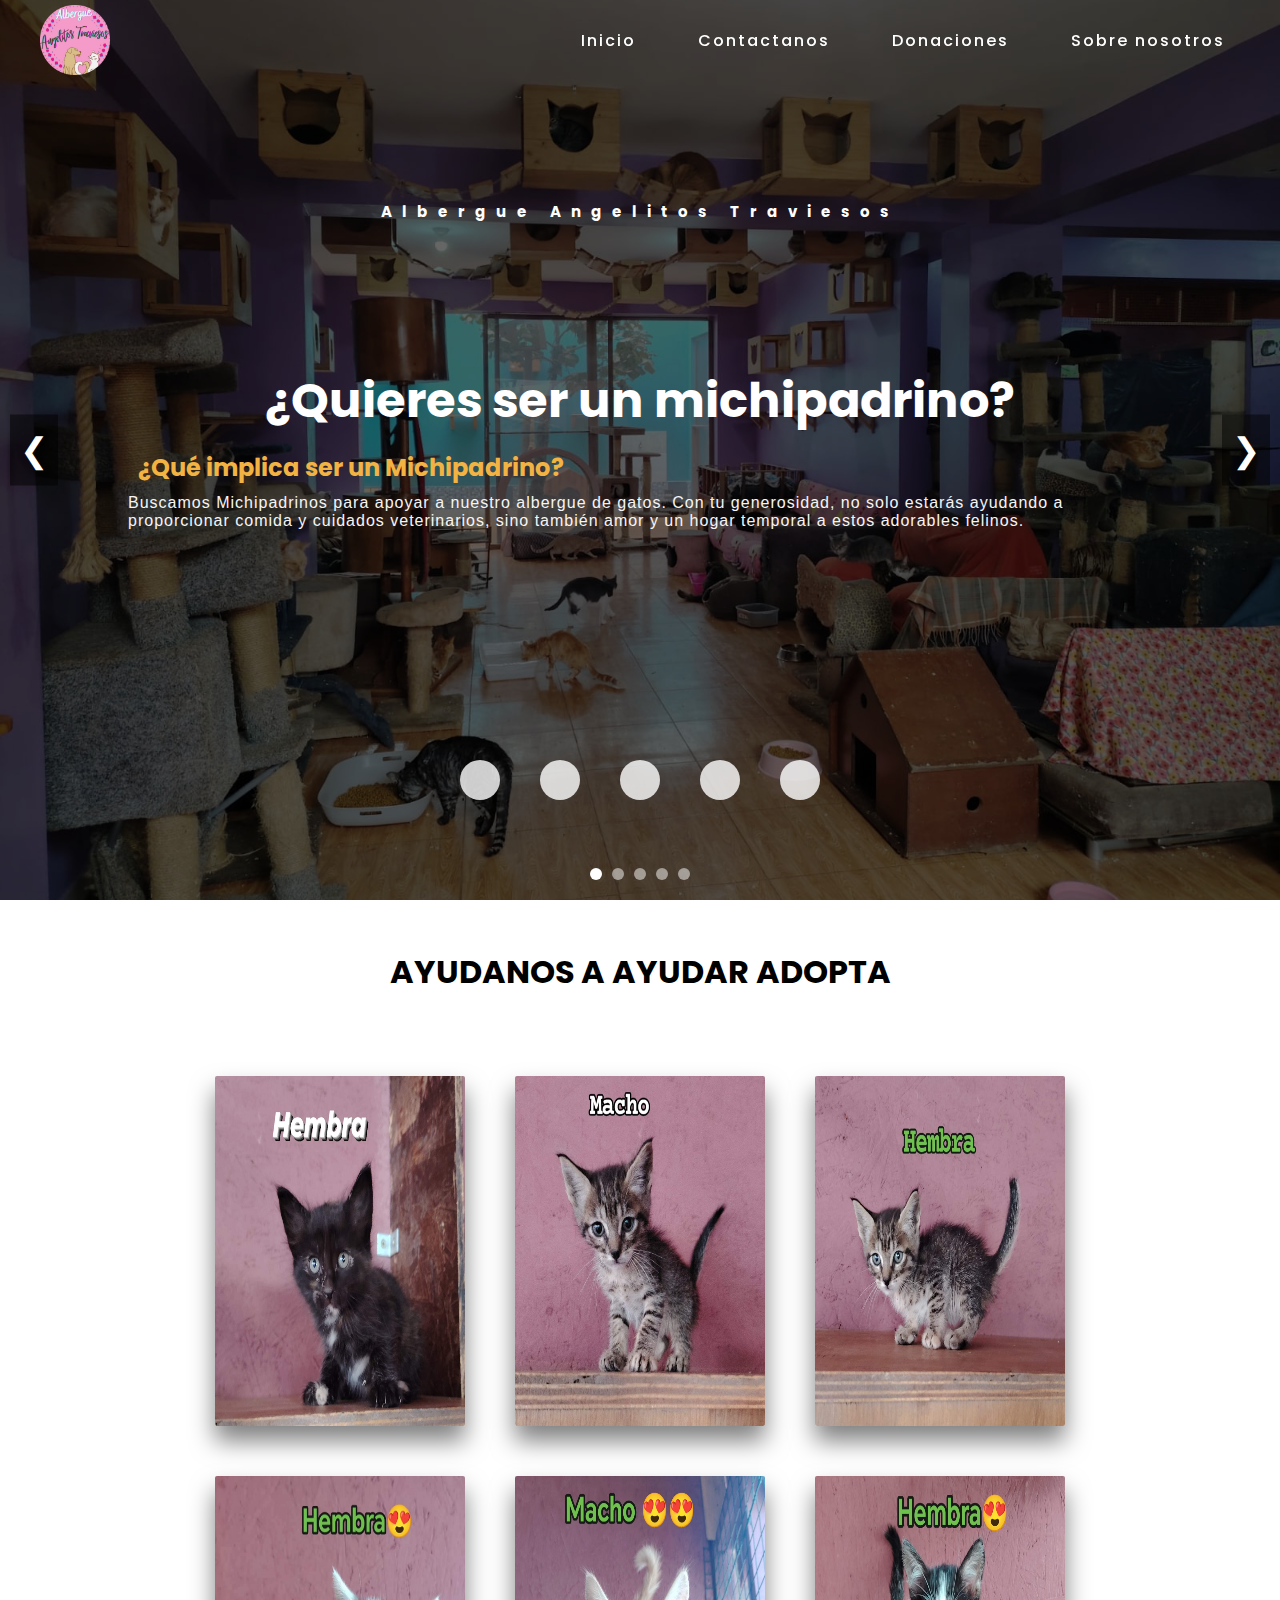
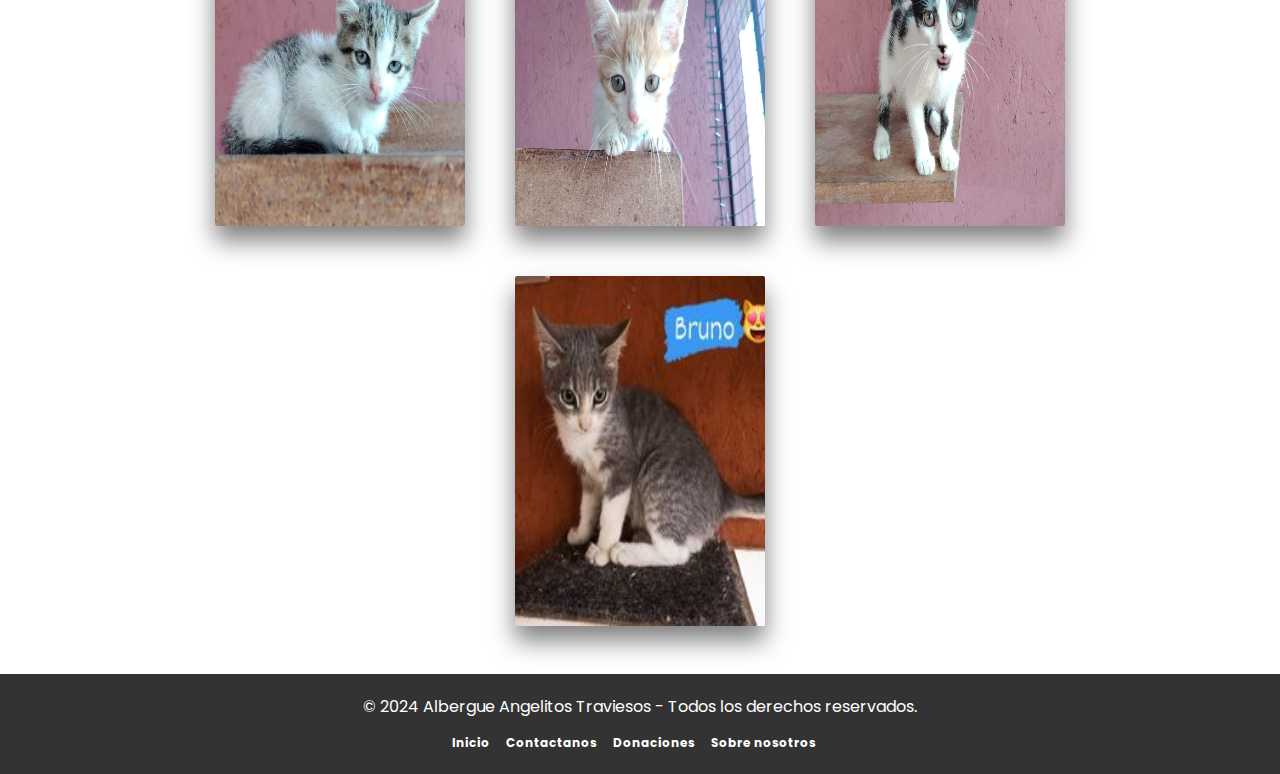
<file: index.html>
<!DOCTYPE html>
<html lang="es">
  <head>
    <meta charset="UTF-8" />
    <meta name="viewport" content="width=device-width, initial-scale=1.0" />
    <title>Albergue Angelitos Traviesos - Perù</title>

    <meta name="description" content="Descripción breve de la página." />
    <meta name="robots" content="index, follow" />
    <link
      rel="canonical"
      href="https://augusto-bm.github.io/Albergue-Angelitos-Traviesos/"
    />
    <meta
      name="keywords"
      content="Albergue, Perù, animales, donacion, gatos, perros, rescata, adopta, estereliza, no compres, apoya"
    />

    <!-- Open Graph / Facebook -->
    <meta property="og:type" content="website" />
    <meta
      property="og:url"
      content="https://www.facebook.com/share/PadHjuRUHGkmEMC6/?mibextid=qi2Omg"
    />
    <meta property="og:title" content="Albergue Angelitos Traviesos" />
    <meta
      property="og:description"
      content="Tenemos 150 angelitos en el albergue. Ayúdanos a seguir cambiando sus vidas."
    />
    <meta
      property="og:image"
      content="https://www.facebook.com/photo/?fbid=475190617985775&set=a.475190614652442"
    />

    <!-- Twitter -->
    <meta property="twitter:card" content="summary_large_image" />
    <meta
      property="twitter:url"
      content="https://x.com/CamarenaTatiana?t=pKx-ijQl4PXIJkx5D6UOew&s=09"
    />
    <meta property="twitter:title" content="Albergue Angelitos Traviesos" />
    <meta
      property="twitter:description"
      content="Apoyanos a seguir ayudando a mas angelitos de las frias calles, tenemos a cargo mas de 150 angelitos"
    />
    <meta
      property="twitter:image"
      content="https://x.com/CamarenaTatiana/photo"
    />
    <!-- Favicon -->

    <link rel="icon" type="image/png" href="./vista/imagenes/logo/logo.ico" />
    <link
      rel="stylesheet"
      href="https://cdnjs.cloudflare.com/ajax/libs/font-awesome/6.5.2/css/all.min.css"
      integrity="sha512-SnH5WK+bZxgPHs44uWIX+LLJAJ9/2PkPKZ5QiAj6Ta86w+fsb2TkcmfRyVX3pBnMFcV7oQPJkl9QevSCWr3W6A=="
      crossorigin="anonymous"
      referrerpolicy="no-referrer"
    />
    <!-- CSS -->
    <link rel="stylesheet" href="vista/css/header.css" />
    <link rel="stylesheet" href="vista/css/slider.css" />
    <link rel="stylesheet" href="vista/css/card.css" />
    <link rel="stylesheet" href="vista/css/footer.css" />
  </head>

  <body>
    <header>
      <nav class="navbar">
        <div class="logo logo-container">
          <a href="https://augusto-bm.github.io/Albergue-Angelitos-Traviesos/" class="logo">
            <img
              src="./vista/imagenes/logo/logo.png"
              alt="Logo albergue Angelitos Traviesos"
              width="70px"
              height="70px"
            />
          </a>
        </div>
        <ul class="links">
          <li><a href="https://augusto-bm.github.io/Albergue-Angelitos-Traviesos/">Inicio</a></li>
          <li><a href="https://augusto-bm.github.io/Albergue-Angelitos-Traviesos/vista/paginas/contactanos.html">Contactanos</a></li>
          <li><a href="https://augusto-bm.github.io/Albergue-Angelitos-Traviesos/vista/paginas/donaciones.html">Donaciones</a></li>
          <li><a href="https://augusto-bm.github.io/Albergue-Angelitos-Traviesos/vista/paginas/nosotros.html">Sobre nosotros</a></li>
        </ul>

        <div class="toogle_btn">
          <i class="fa-solid fa-bars"></i>
        </div>
      </nav>
      <div class="dropdown_menu">
        <li><a href="https://augusto-bm.github.io/Albergue-Angelitos-Traviesos/">Inicio</a></li>
        <li><a href="https://augusto-bm.github.io/Albergue-Angelitos-Traviesos/vista/paginas/contactanos.html">Contactanos</a></li>
        <li><a href="https://augusto-bm.github.io/Albergue-Angelitos-Traviesos/vista/paginas/donaciones.html">Donaciones</a></li>
        <li><a href="https://augusto-bm.github.io/Albergue-Angelitos-Traviesos/vista/paginas/nosotros.html">Sobre nosotros</a></li>
      </div>
    </header>
    <main>
      <section class="container-carousel">
        <h1 class="nombre-albergue">Albergue Angelitos Traviesos</h1>

        <div class="carruseles">
          <!-- Slide 1 -->
          <div class="carousel">
            <img
              src="./vista/imagenes/carroucel/carroucel1.jpeg"
              alt="Imagen del carrusel 1"
              class="carousel-background"
            />
            <div class="overlay"></div>
            <div class="carousel-texto">
              <h2>¿Quieres ser un michipadrino?</h2>
              <div class="additional-messages">
                <h3>¿Qué implica ser un Michipadrino?</h3>
                <p>
                  Buscamos Michipadrinos para apoyar a nuestro albergue de
                  gatos. Con tu generosidad, no solo estarás ayudando a
                  proporcionar comida y cuidados veterinarios, sino también amor
                  y un hogar temporal a estos adorables felinos.
                </p>
              </div>
            </div>
          </div>

          <!-- Slide 2 -->
          <div class="carousel">
            <img
              src="./vista/imagenes/carroucel/carroucel2.jpg"
              alt="Imagen del carrusel 2"
              class="carousel-background"
            />
            <div class="overlay"></div>
            <div class="carousel-texto">
              <h2>¡Ayúdanos a cambiar esta tendencia!</h2>
              <div class="additional-messages">
                <h3>El aumento de animales abandonados</h3>
                <p>
                  Cada año, miles de animales son abandonados y terminan en
                  albergues como el nuestro. Esta triste realidad está
                  aumentando, y necesitamos tu ayuda para cambiarla. Adoptando a
                  uno de nuestros animales, no solo les das un hogar y una
                  familia, sino que también apoyas nuestra misión de educar y
                  concienciar sobre la responsabilidad de tener mascotas.
                </p>
              </div>
            </div>
          </div>

          <!-- Slide 3 -->
          <div class="carousel">
            <img
              src="./vista/imagenes/carroucel/carroucel3.jpg"
              alt="Imagen del carrusel 3"
              class="carousel-background"
            />
            <div class="overlay"></div>
            <div class="carousel-texto">
              <h2>¡Adopta a un compañero fiel!</h2>
              <div class="additional-messages">
                <h3>Encuentra tu amigo peludo</h3>
                <p>
                  En nuestro albergue, tenemos una variedad de perros y gatos
                  esperando un hogar amoroso. Adoptar no solo cambia la vida de
                  una mascota, sino también la tuya. Descubre cómo puedes darle
                  una segunda oportunidad a estos fieles amigos.
                </p>
              </div>
            </div>
          </div>
          <!-- Slide 4 -->
          <div class="carousel">
            <img
              src="./vista/imagenes/carroucel/carroucel4.jpg"
              alt="Imagen del carrusel 4"
              class="carousel-background"
            />
            <div class="overlay"></div>
            <div class="carousel-texto">
              <h2>¡Adopta, no compres!</h2>
              <div class="additional-messages">
                <h3>Haz una elección responsable</h3>
                <p>
                  Adoptar un animal de nuestro albergue no solo salva una vida,
                  sino que también le brinda una segunda oportunidad a un
                  compañero leal y amoroso. Cada mascota adoptada libera espacio
                  en nuestro albergue para que podamos rescatar a otro
                  necesitado. Juntos, podemos reducir la población de animales
                  abandonados y promover el bienestar animal.
                </p>
              </div>
            </div>
          </div>
          <!-- Slide 5 -->
          <div class="carousel">
            <img
              src="./vista/imagenes/carroucel/carroucel5.jpg"
              alt="Imagen del carrusel 5"
              class="carousel-background"
            />
            <div class="overlay"></div>
            <div class="carousel-texto">
              <h2>¡Apoya a quienes cuidan de ellos!</h2>
              <div class="additional-messages">
                <h3>La importancia de tu colaboración</h3>
                <p>
                  Los albergues de animales dependen en gran medida de la generosidad de la comunidad para sobrevivir. Al apoyar a estos refugios, no solo contribuyes a la seguridad y bienestar de los animales, sino que también aseguras que puedan continuar su labor de rescate y rehabilitación. Tu apoyo financiero, donaciones de suministros y voluntariado son vitales para mantener en marcha esta noble causa.
                </p>
              </div>
            </div>
          </div>
        </div>

        <!-- Controles de navegación -->
        <button class="carousel-control prev">&#10094;</button>
        <button class="carousel-control next">&#10095;</button>
        <div class="buttons">
          <a
            href="https://www.facebook.com/share/PadHjuRUHGkmEMC6/?mibextid=qi2Omg"
            target="_blank"
            ><i title="Facebook" class="fa-brands fa-facebook"></i
          ></a>
          <a
            href="https://www.instagram.com/albergue_angelitostraviesos/"
            target="_blank"
            ><i title="Instagram" class="fa-brands fa-instagram"></i
          ></a>
          <a
          href="https://api.whatsapp.com/send?phone=%2B51993426520&context=ARDYItDchIbBD4DC5vcp1XarGfqUeyTAtqpD9eoVIYT9yEq41VgQi5eHX_M4AN4uZTeKYhi3RW4vrkLd8Xybk5BfzBf7gDKLj7xUt3_YxRr3A62wuxbKfwO4_1DglHs-SwPDtS5D227QG5O5s6ITSBl7cw&source=FB_Page&app=facebook&entry_point=page_cta&fbclid=IwY2xjawEX2OJleHRuA2FlbQIxMAABHQPDSW0_BMqvgPq83xP0XG5S0XMl6TsN2qFoddUsDHAYStTYXEzTnxBR8g_aem_1ugXyN_ehJetmdvGkuwQpw"
          target="_blank"
          ><i title="whatsapp" class="fa-brands fa-whatsapp"></i
        ></a>
          <a href="https://www.tiktok.com/@albergueangelitos" target="_blank"
            ><i title="TikTok" class="fa-brands fa-tiktok"></i
          ></a>
          <a href="https://x.com/CamarenaTatiana?t=pKx-ijQl4PXIJkx5D6UOew&s=09"
            ><i title="Twitter" class="fa-brands fa-x-twitter"></i
          ></a>

        </div>
        <!-- Indicadores -->
        <div class="carousel-indicators"></div>
      </section>

      <section id="animales">
        <h1>AYUDANOS A AYUDAR ADOPTA</h1>
        <article class="contenedor-card" id="card-list"></article>
      </section>
    </main>
    <footer>
      <p>
        &copy; 2024 Albergue Angelitos Traviesos - Todos los derechos
        reservados.
      </p>
      <nav>
        <ul>
          <li><a href="index.html">Inicio</a></li>
          <li><a href="./vista/paginas/contactanos.html">Contactanos</a></li>
          <li><a href="./vista/paginas/donaciones.html">Donaciones</a></li>
          <li><a href="./vista/paginas/nosotros.html">Sobre nosotros</a></li>
        </ul>
      </nav>
    </footer>

    <!-- JavaScript -->
    <script src="./vista/js/header/header.js" type="text/javascript"></script>

    <script src="./vista/js/carousel/transicion.js"></script>
    <script src="./vista/js/card/crearElementos.js"></script>
  </body>
</html>
</file>
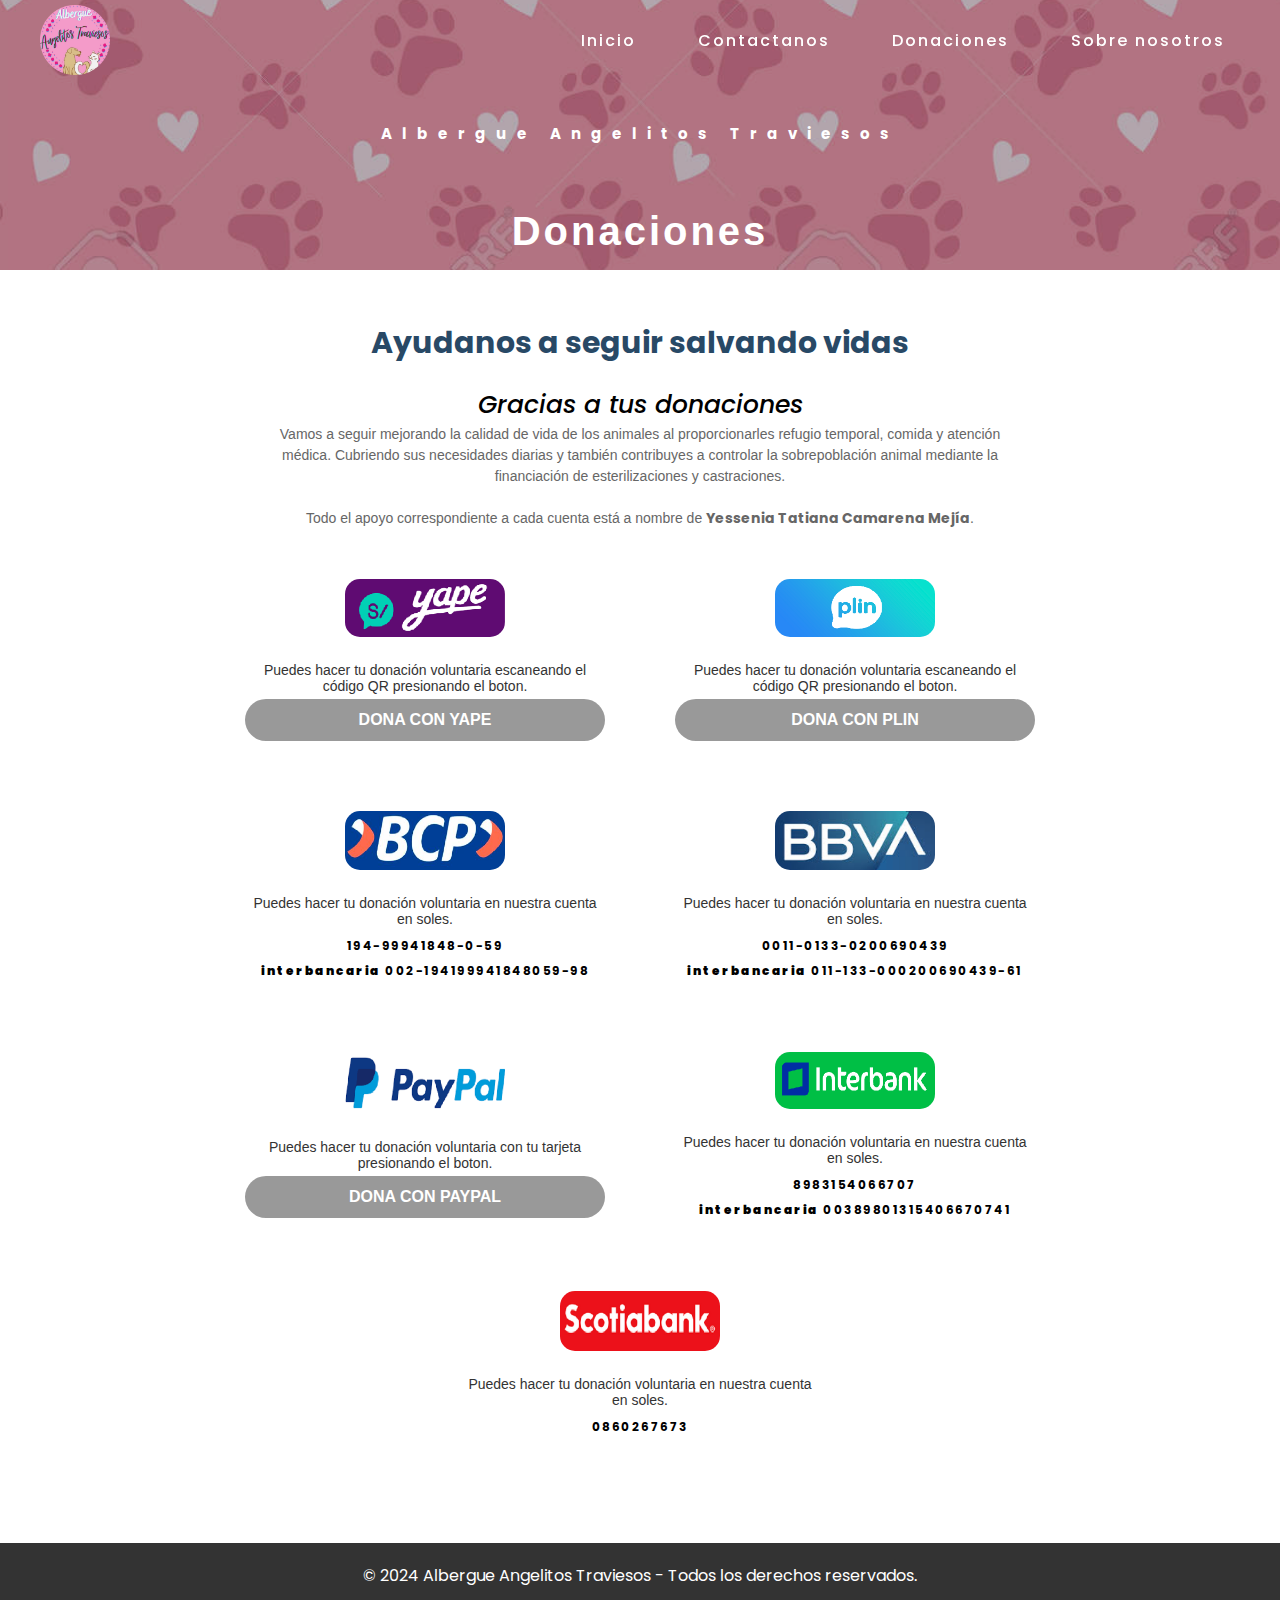
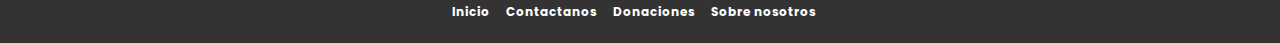
<file: vista/paginas/donaciones.html>
<!DOCTYPE html>
<html lang="es">
  <head>
    <meta charset="UTF-8" />
    <meta name="viewport" content="width=device-width, initial-scale=1.0" />
    <title>Donaciones</title>

    <meta name="description" content="Descripción breve de la página." />
    <meta name="robots" content="index, follow" />
    <link
      rel="canonical"
      href="https://augusto-bm.github.io/Albergue-Angelitos-Traviesos/"
    />
    <meta
      name="keywords"
      content="Albergue, Perù, animales, donacion, gatos, perros, rescata, adopta, estereliza, no compres, apoya"
    />

    <!-- Open Graph / Facebook -->
    <meta property="og:type" content="website" />
    <meta
      property="og:url"
      content="https://www.facebook.com/share/PadHjuRUHGkmEMC6/?mibextid=qi2Omg"
    />
    <meta property="og:title" content="Albergue Angelitos Traviesos" />
    <meta
      property="og:description"
      content="Tenemos 150 angelitos en el albergue. Ayúdanos a seguir cambiando sus vidas."
    />
    <meta
      property="og:image"
      content="https://www.facebook.com/photo/?fbid=475190617985775&set=a.475190614652442"
    />

    <!-- Twitter -->
    <meta property="twitter:card" content="summary_large_image" />
    <meta
      property="twitter:url"
      content="https://x.com/CamarenaTatiana?t=pKx-ijQl4PXIJkx5D6UOew&s=09"
    />
    <meta property="twitter:title" content="Albergue Angelitos Traviesos" />
    <meta
      property="twitter:description"
      content="Apoyanos a seguir ayudando a mas angelitos de las frias calles, tenemos a cargo mas de 150 angelitos"
    />
    <meta
      property="twitter:image"
      content="https://x.com/CamarenaTatiana/photo"
    />
    <!-- Favicon -->

    <link rel="icon" type="image/png" href="./imagenes/logo/logo.ico" />
    <link
      rel="stylesheet"
      href="https://cdnjs.cloudflare.com/ajax/libs/font-awesome/6.5.2/css/all.min.css"
      integrity="sha512-SnH5WK+bZxgPHs44uWIX+LLJAJ9/2PkPKZ5QiAj6Ta86w+fsb2TkcmfRyVX3pBnMFcV7oQPJkl9QevSCWr3W6A=="
      crossorigin="anonymous"
      referrerpolicy="no-referrer"
    />
    <!-- CSS -->
    <link rel="stylesheet" href="../css/header.css" />
    <link rel="stylesheet" href="../css/donaciones.css" />
    <link rel="stylesheet" href="../css/footer.css  " />
  </head>
  <body>
    <header>
      <nav class="navbar">
        <div class="logo logo-container">
          <a href="https://augusto-bm.github.io/Albergue-Angelitos-Traviesos/" class="logo">
            <img
              src="../imagenes/logo/logo.png"
              alt="Logo albergue Angelitos Traviesos"
              width="70px"
              height="70px"
            />
          </a>
        </div>
        <ul class="links">
          <li><a href="https://augusto-bm.github.io/Albergue-Angelitos-Traviesos/">Inicio</a></li>
          <li><a href="https://augusto-bm.github.io/Albergue-Angelitos-Traviesos/vista/paginas/contactanos.html">Contactanos</a></li>
          <li><a href="https://augusto-bm.github.io/Albergue-Angelitos-Traviesos/vista/paginas/donaciones.html">Donaciones</a></li>
          <li><a href="https://augusto-bm.github.io/Albergue-Angelitos-Traviesos/vista/paginas/nosotros.html">Sobre nosotros</a></li>
        </ul>

        <div class="toogle_btn">
          <i class="fa-solid fa-bars"></i>
        </div>
      </nav>
      <div class="dropdown_menu">
        <li><a href="https://augusto-bm.github.io/Albergue-Angelitos-Traviesos/">Inicio</a></li>
        <li><a href="https://augusto-bm.github.io/Albergue-Angelitos-Traviesos/vista/paginas/contactanos.html">Contactanos</a></li>
        <li><a href="https://augusto-bm.github.io/Albergue-Angelitos-Traviesos/vista/paginas/donaciones.html">Donaciones</a></li>
        <li><a href="https://augusto-bm.github.io/Albergue-Angelitos-Traviesos/vista/paginas/nosotros.html">Sobre nosotros</a></li>
      </div>
    </header>
    <main>
      <section class="portada-nosotros">
        <h1 class="nombre-albergue">Albergue Angelitos Traviesos</h1>
        <h2>Donaciones</h2>
      </section>

      <section class="contenido-donaciones">
        <h2>Ayudanos a seguir salvando vidas</h2>
        <p>
          <i>Gracias a tus donaciones</i>
          <br />
          Vamos a seguir mejorando la calidad de vida de los animales al
          proporcionarles refugio temporal, comida y atención médica. Cubriendo sus
          necesidades diarias y también contribuyes a controlar la
          sobrepoblación animal mediante la financiación de esterilizaciones y
          castraciones.

          <br><br>
          Todo el apoyo correspondiente a cada cuenta está a nombre de <b>Yessenia Tatiana Camarena Mejía</b>.
        </p>

        <div class="apoyar-principal">
          <!-- <div class="seccion seccion-donaciones">
            <img src="../imagenes/donaciones/visa.png" alt="logo visa" />
            <div class="text-content">
              <span>
                Puedes hacer tu donación voluntaria con tu tarjeta presionando el boton.
              </span>
              <a href="#">Dona con visa</a>
            </div>
          </div> -->
          <div class="seccion seccion-donaciones">
            <img src="../imagenes/donaciones/yape.png" alt="logo yape" />
            <div class="text-content">
              <span>
                Puedes hacer tu donación voluntaria escaneando el código QR presionando el boton.
              </span>
              <a href="#yapeModal" class="modal-trigger">Dona con yape</a>
            </div>
          </div>
          <div class="seccion seccion-donaciones">
            <img src="../imagenes/donaciones/plin.png" alt="logo plin" />
            <div class="text-content">
              <span>
                Puedes hacer tu donación voluntaria escaneando el código QR presionando el boton.
              </span>
              <a href="#plinModal" class="modal-trigger">Dona con plin</a>
            </div>
          </div>

          <div class="seccion seccion-donaciones">
            <img src="../imagenes/donaciones/bcp.png" alt="logo bcp" />
            <div class="text-content">
              <span>
                Puedes hacer tu donación voluntaria en nuestra cuenta en soles.
              </span>
              <b>194-99941848-0-59</b><br>
              <b><strong>interbancaria</strong> 002-194199941848059-98</b>
            </div>
          </div>
          <div class="seccion seccion-donaciones">
            <img src="../imagenes/donaciones/bbva.png" alt="logo bbva" />
            <div class="text-content">
              <span>
                Puedes hacer tu donación voluntaria en nuestra cuenta en soles.
              </span>
              <b>0011-0133-0200690439</b><br>
              <b><strong>interbancaria</strong> 011-133-000200690439-61</b>
            </div>
          </div>
          <div class="seccion seccion-donaciones">
            <img src="../imagenes/donaciones/paypal.png" alt="logo paypal" />
            <div class="text-content">
              <span>
                Puedes hacer tu donación voluntaria con tu tarjeta presionando el boton.
              </span>
              <a
                href="https://paypal.me/angelitostraviesos?locale.x=es_XC  "
                target="_blank"
                >Dona con paypal</a
              >
            </div>
          </div>
          <div class="seccion seccion-donaciones">
            <img src="../imagenes/donaciones/interbank.png" alt="logo Interbank" />
            <div class="text-content">
              <span>
                Puedes hacer tu donación voluntaria en nuestra cuenta en soles.
              </span>
              <b>8983154066707</b><br>
              <b><strong>interbancaria</strong> 00389801315406670741</b>
            </div>
          </div>
          <div class="seccion seccion-donaciones">
            <img src="../imagenes/donaciones/scotiabank.png" alt="logo Scotiabank" />
            <div class="text-content">
              <span>
                Puedes hacer tu donación voluntaria en nuestra cuenta en soles.
              </span>
              <b>0860267673</b><br><br>

            </div>
          </div>
        </div>
      </section>

      <section class="modales-donar">
        <!-- Modal Yape -->
        <div class="modal" id="yapeModal" >
          <div class="modal-content">
            <div class="close-btn">
              <a class="modal_close" href="">&times;</a>
            </div>
            <h2>Donar con Yape</h2>
            <p>
              Por favor, escanea en tu app de Yape el codigo QR debe salir a nombre de <b>Yessenia Tatiana Camarena Mejia</b> o yapea directamente al numero <b>993426520</b>.
            </p>
            <img src="../imagenes/donaciones/yape-qr.jpg" width="350px" height="" alt="Codigo QR yape Albergue Angelitos Traviesos">
          </div>
        </div>

        <!-- Modal Plin -->
        <div class="modal" id="plinModal" >
          <div class="modal-content">
            <div class="close-btn">
              <a class="modal_close" href="">&times;</a>
            </div>
            <h2>Donar con Plin</h2>
            <p>
              Por favor, escanea en tu app de Plin el codigo QR debe salir a nombre de <b>Yessenia Tatiana Camarena Mejia</b> o Plinea directamente al numero <b>993426520</b>.
            </p>
            <img src="../imagenes/donaciones/plin-qr.png" width="350px" height="" alt="Codigo QR Plin Albergue Angelitos Traviesos">
          </div>
        </div>
      </section>
    </main>
    <footer>
      <p>
        &copy; 2024 Albergue Angelitos Traviesos - Todos los derechos
        reservados.
      </p>
      <nav>
        <ul>
          <li><a href="../../index.html">Inicio</a></li>
          <li><a href="contactanos.html">Contactanos</a></li>
          <li><a href="donaciones.html">Donaciones</a></li>
          <li><a href="nosotros.html">Sobre nosotros</a></li>
        </ul>
      </nav>
    </footer>
    <script src="../js/header/header.js"></script>
    <script src="../js/donaciones/modalDonaciones.js"></script>
  </body>
</html>
</file>
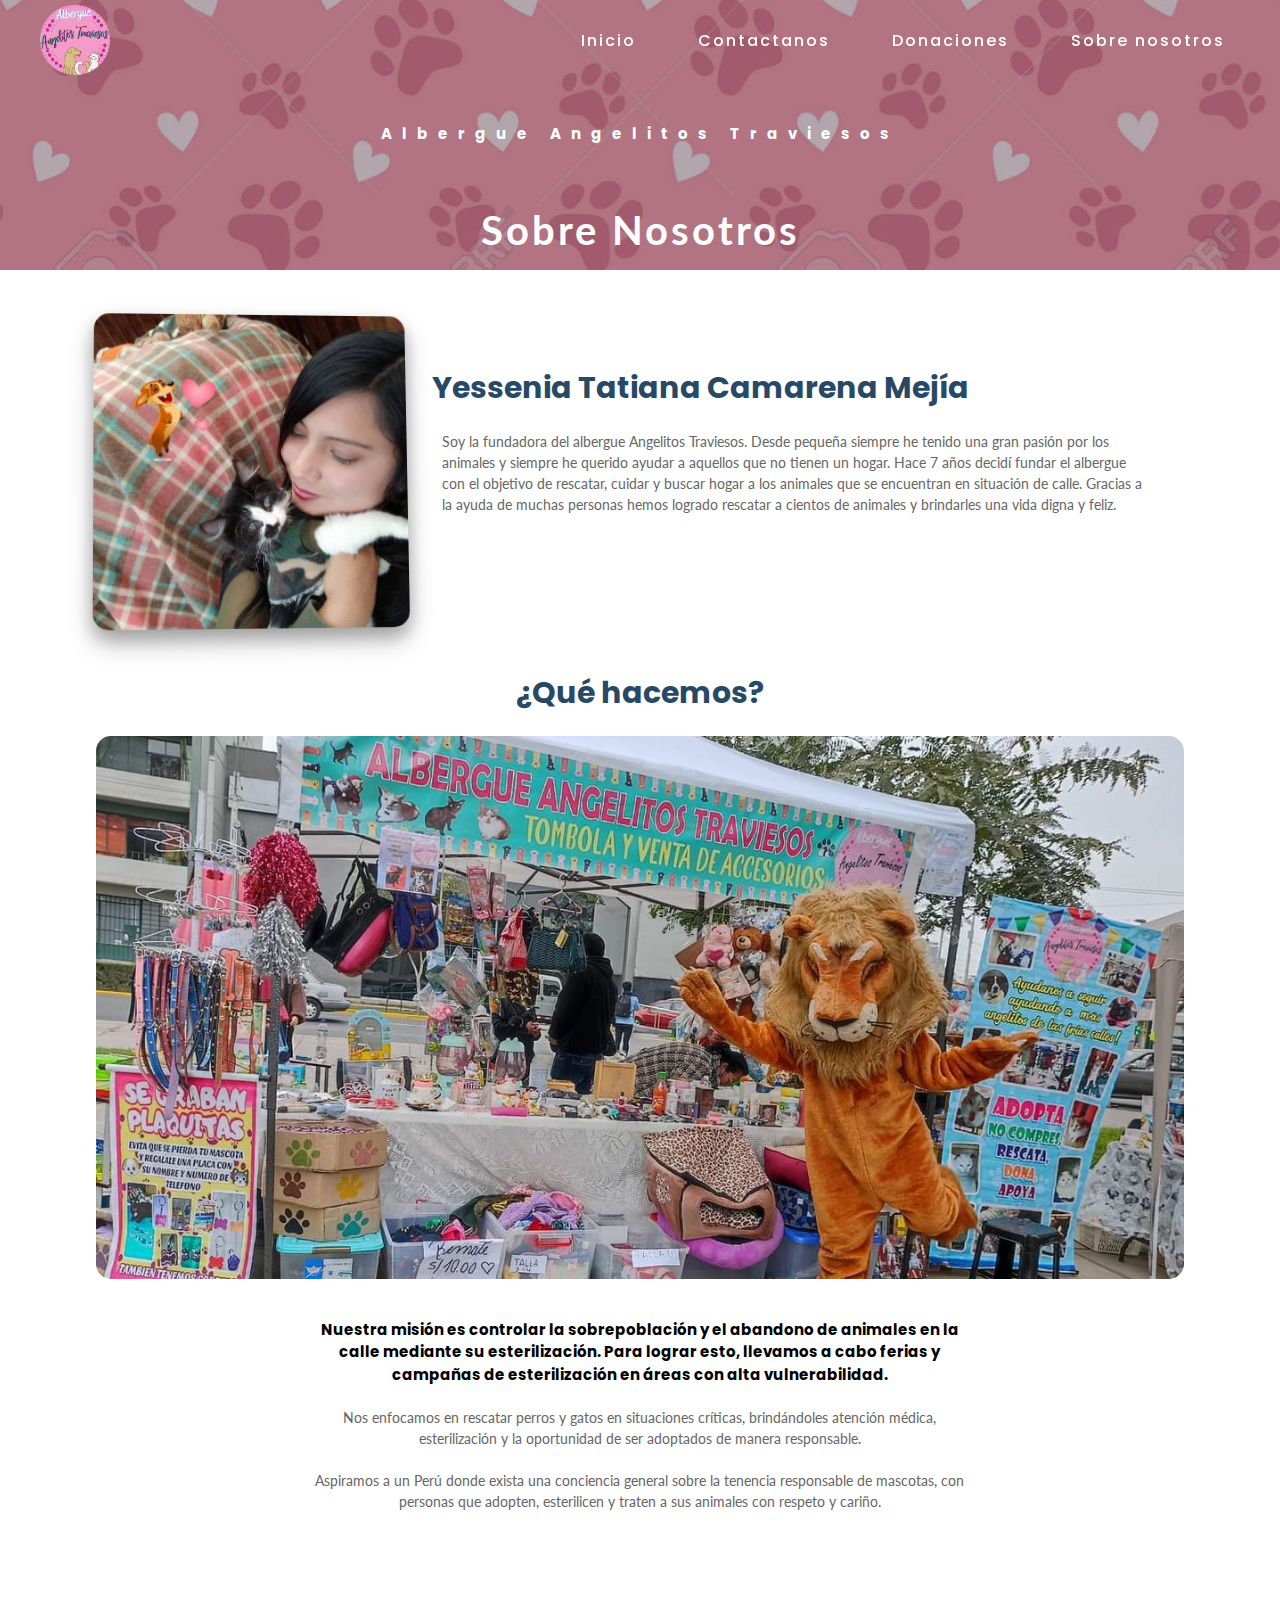
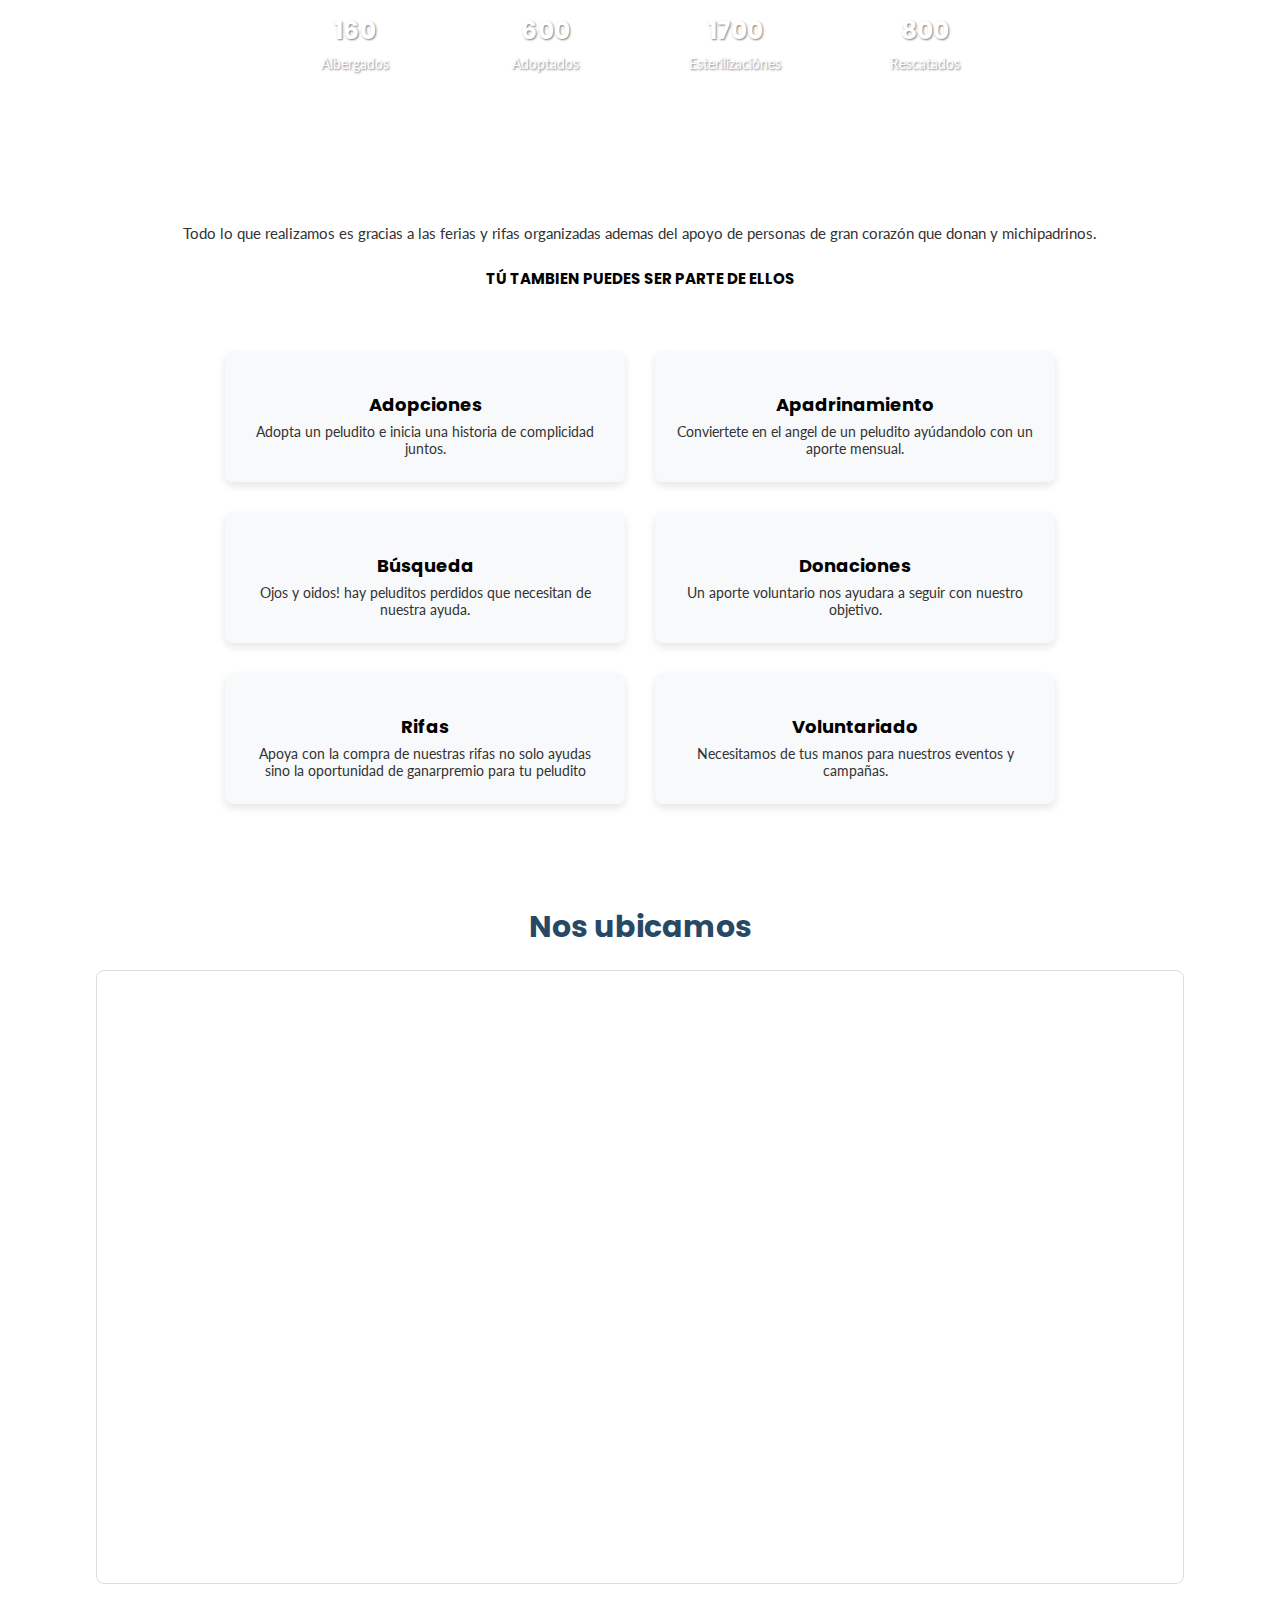
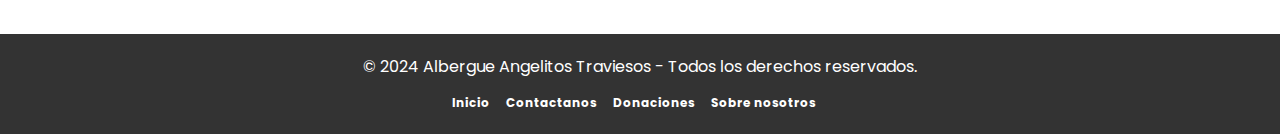
<file: vista/paginas/nosotros.html>
<!DOCTYPE html>
<html lang="es">
  <head>
    <meta charset="UTF-8" />
    <meta name="viewport" content="width=device-width, initial-scale=1.0" />
    <title>Sobre nosotros</title>

    <meta name="description" content="Descripción breve de la página." />
    <meta name="robots" content="index, follow" />
    <link
      rel="canonical"
      href="https://augusto-bm.github.io/Albergue-Angelitos-Traviesos/"
    />
    <meta
      name="keywords"
      content="Albergue, Perù, animales, donacion, gatos, perros, rescata, adopta, estereliza, no compres, apoya"
    />

    <!-- Open Graph / Facebook -->
    <meta property="og:type" content="website" />
    <meta
      property="og:url"
      content="https://www.facebook.com/share/PadHjuRUHGkmEMC6/?mibextid=qi2Omg"
    />
    <meta property="og:title" content="Albergue Angelitos Traviesos" />
    <meta
      property="og:description"
      content="Tenemos 150 angelitos en el albergue. Ayúdanos a seguir cambiando sus vidas."
    />
    <meta
      property="og:image"
      content="https://www.facebook.com/photo/?fbid=475190617985775&set=a.475190614652442"
    />

    <!-- Twitter -->
    <meta property="twitter:card" content="summary_large_image" />
    <meta
      property="twitter:url"
      content="https://x.com/CamarenaTatiana?t=pKx-ijQl4PXIJkx5D6UOew&s=09"
    />
    <meta property="twitter:title" content="Albergue Angelitos Traviesos" />
    <meta
      property="twitter:description"
      content="Apoyanos a seguir ayudando a mas angelitos de las frias calles, tenemos a cargo mas de 150 angelitos"
    />
    <meta
      property="twitter:image"
      content="https://x.com/CamarenaTatiana/photo"
    />
    <!-- Favicon -->

    <link rel="icon" type="image/png" href="./imagenes/logo/logo.ico" />
    <link
      rel="stylesheet"
      href="https://cdnjs.cloudflare.com/ajax/libs/font-awesome/6.5.2/css/all.min.css"
      integrity="sha512-SnH5WK+bZxgPHs44uWIX+LLJAJ9/2PkPKZ5QiAj6Ta86w+fsb2TkcmfRyVX3pBnMFcV7oQPJkl9QevSCWr3W6A=="
      crossorigin="anonymous"
      referrerpolicy="no-referrer"
    />
    <!-- CSS -->
    <link rel="stylesheet" href="../css/header.css" />
    <link rel="stylesheet" href="../css/nosotros.css" />
    <link rel="stylesheet" href="../css/footer.css  " />
  </head>
  <body>
    <header>
      <nav class="navbar">
        <div class="logo logo-container">
          <a
            href="https://augusto-bm.github.io/Albergue-Angelitos-Traviesos/"
            class="logo"
          >
            <img
              src="../imagenes/logo/logo.png"
              alt="Logo albergue Angelitos Traviesos"
              width="70px"
              height="70px"
            />
          </a>
        </div>
        <ul class="links">
          <li>
            <a href="https://augusto-bm.github.io/Albergue-Angelitos-Traviesos/"
              >Inicio</a
            >
          </li>
          <li>
            <a
              href="https://augusto-bm.github.io/Albergue-Angelitos-Traviesos/vista/paginas/contactanos.html"
              >Contactanos</a
            >
          </li>
          <li>
            <a
              href="https://augusto-bm.github.io/Albergue-Angelitos-Traviesos/vista/paginas/donaciones.html"
              >Donaciones</a
            >
          </li>
          <li>
            <a
              href="https://augusto-bm.github.io/Albergue-Angelitos-Traviesos/vista/paginas/nosotros.html"
              >Sobre nosotros</a
            >
          </li>
        </ul>

        <div class="toogle_btn">
          <i class="fa-solid fa-bars"></i>
        </div>
      </nav>
      <div class="dropdown_menu">
        <li>
          <a href="https://augusto-bm.github.io/Albergue-Angelitos-Traviesos/"
            >Inicio</a
          >
        </li>
        <li>
          <a
            href="https://augusto-bm.github.io/Albergue-Angelitos-Traviesos/vista/paginas/contactanos.html"
            >Contactanos</a
          >
        </li>
        <li>
          <a
            href="https://augusto-bm.github.io/Albergue-Angelitos-Traviesos/vista/paginas/donaciones.html"
            >Donaciones</a
          >
        </li>
        <li>
          <a
            href="https://augusto-bm.github.io/Albergue-Angelitos-Traviesos/vista/paginas/nosotros.html"
            >Sobre nosotros</a
          >
        </li>
      </div>
    </header>
    <main>
      <section class="portada-nosotros">
        <h1 class="nombre-albergue">Albergue Angelitos Traviesos</h1>
        <h2>Sobre Nosotros</h2>
      </section>
      <section class="contenido-nosotros">
        <div class="contenido-fundadora-imagen">
          <img
            src="../imagenes/nosotros/tatiana-nosotros.jpg"
            alt="Tatiana Camarena Mejia"
          />
        </div>

        <div class="contenido-fundadora">
          <h2>Yessenia Tatiana Camarena Mejía</h2>
          <p>
            Soy la fundadora del albergue Angelitos Traviesos. Desde pequeña
            siempre he tenido una gran pasión por los animales y siempre he
            querido ayudar a aquellos que no tienen un hogar. Hace 7 años decidí
            fundar el albergue con el objetivo de rescatar, cuidar y buscar
            hogar a los animales que se encuentran en situación de calle.
            Gracias a la ayuda de muchas personas hemos logrado rescatar a
            cientos de animales y brindarles una vida digna y feliz.
          </p>
          <div class="buttons">
            <a
              href="https://www.facebook.com/share/PadHjuRUHGkmEMC6/?mibextid=qi2Omg"
              target="_blank"
              ><i title="Facebook" class="fa-brands fa-facebook"></i
            ></a>
            <a
              href="https://www.instagram.com/albergue_angelitostraviesos/"
              target="_blank"
              ><i title="Instagram" class="fa-brands fa-instagram"></i
            ></a>
            <a
              href="https://api.whatsapp.com/send?phone=%2B51993426520&context=ARDYItDchIbBD4DC5vcp1XarGfqUeyTAtqpD9eoVIYT9yEq41VgQi5eHX_M4AN4uZTeKYhi3RW4vrkLd8Xybk5BfzBf7gDKLj7xUt3_YxRr3A62wuxbKfwO4_1DglHs-SwPDtS5D227QG5O5s6ITSBl7cw&source=FB_Page&app=facebook&entry_point=page_cta&fbclid=IwY2xjawEX2OJleHRuA2FlbQIxMAABHQPDSW0_BMqvgPq83xP0XG5S0XMl6TsN2qFoddUsDHAYStTYXEzTnxBR8g_aem_1ugXyN_ehJetmdvGkuwQpw"
              target="_blank"
              ><i title="whatsapp" class="fa-brands fa-whatsapp"></i
            ></a>
            <a href="https://www.tiktok.com/@albergueangelitos" target="_blank"
              ><i title="TikTok" class="fa-brands fa-tiktok"></i
            ></a>
            <a
              href="https://x.com/CamarenaTatiana?t=pKx-ijQl4PXIJkx5D6UOew&s=09"
              ><i title="Twitter" class="fa-brands fa-x-twitter"></i
            ></a>
          </div>
        </div>
      </section>
      <section class="contenido-nosotros-mision">
        <h2>¿Qué hacemos?</h2>
        <img src="../imagenes/nosotros/mision.jpg" alt="imagen de la campaña" />
        <p>
          <strong
            >Nuestra misión es controlar la sobrepoblación y el abandono de
            animales en la calle mediante su esterilización. Para lograr esto,
            llevamos a cabo ferias y campañas de esterilización en áreas con
            alta vulnerabilidad.</strong
          >
          <br /><br />

          Nos enfocamos en rescatar perros y gatos en situaciones críticas,
          brindándoles atención médica, esterilización y la oportunidad de ser
          adoptados de manera responsable. <br /><br />

          Aspiramos a un Perú donde exista una conciencia general sobre la
          tenencia responsable de mascotas, con personas que adopten,
          esterilicen y traten a sus animales con respeto y cariño.
        </p>
        <div class="corazones-principal">
          <div class="align align-albergados">
            <i class="fas fa-heart"></i>
            <div class="text-content">
              <span><strong>160</strong></span>
              <span>Albergados</span>
            </div>
          </div>
          <div class="align align-adoptados">
            <i class="fas fa-heart"></i>
            <div class="text-content">
              <span><strong>600</strong></span>
              <span>Adoptados</span>
            </div>
          </div>
          <div class="align align-esterilizaciónes">
            <i class="fas fa-heart"></i>
            <div class="text-content">
              <span><strong>1700</strong></span>
              <span>Esterilizaciónes</span>
            </div>
          </div>
          <div class="align align-recatados">
            <i class="fas fa-heart"></i>
            <div class="text-content">
              <span><strong>800</strong></span>
              <span>Rescatados</span>
            </div>
          </div>
        </div>

        <div class="apoyar-principal">
          <p>
            Todo lo que realizamos es gracias a las ferias y rifas organizadas
            ademas del apoyo de personas de gran corazón que donan y
            michipadrinos.
            <br /><br /><strong>TÚ TAMBIEN PUEDES SER PARTE DE ELLOS</strong>
          </p>
          <div class="seccion seccion-adopciones">
            <i class="fas fa-heart"></i>
            <div class="text-content">
              <span><strong>Adopciones</strong></span>
              <span
                >Adopta un peludito e inicia una historia de complicidad
                juntos.</span
              >
            </div>
          </div>
          <div class="seccion seccion-apadrinamiento">
            <i class="fa-solid fa-paw"></i>
            <div class="text-content">
              <span><strong>Apadrinamiento</strong></span>
              <span
                >Conviertete en el angel de un peludito ayúdandolo con un aporte
                mensual.</span
              >
            </div>
          </div>
          <div class="seccion seccion-busqueda">
            <i class="fa-solid fa-magnifying-glass"></i>
            <div class="text-content">
              <span><strong>Búsqueda</strong></span>
              <span
                >Ojos y oidos! hay peluditos perdidos que necesitan de nuestra
                ayuda.</span
              >
            </div>
          </div>
          <div class="seccion seccion-donaciones">
            <i class="fa-solid fa-money-bill-wave"></i>
            <div class="text-content">
              <span><strong>Donaciones</strong></span>
              <span
                >Un aporte voluntario nos ayudara a seguir con nuestro
                objetivo.</span
              >
            </div>
          </div>
          <div class="seccion seccion-rifas">
            <i class="fa-solid fa-gifts"></i>
            <div class="text-content">
              <span><strong>Rifas</strong></span>
              <span
                >Apoya con la compra de nuestras rifas no solo ayudas sino la
                oportunidad de ganarpremio para tu peludito
              </span>
            </div>
          </div>
          <div class="seccion seccion-voluntariado">
            <i class="fa-solid fa-handshake"></i>
            <div class="text-content">
              <span><strong>Voluntariado</strong></span>
              <span
                >Necesitamos de tus manos para nuestros eventos y
                campañas.</span
              >
            </div>
          </div>
        </div>
      </section>
      <section class="contenido-nosotros-ubicacion">
        <h2>Nos ubicamos</h2>
        <div class="map-container">
            <iframe
              src="https://www.google.com/maps/embed?pb=!1m18!1m12!1m3!1d88254.78680915108!2d-76.84296982586505!3d-12.156736055687418!2m3!1f0!2f0!3f0!3m2!1i1024!2i768!4f13.1!3m3!1m2!1s0x91059518fa348973%3A0x2e168af14ba80f2d!2sPachacamac!5e0!3m2!1ses!2spe!4v1722558366420!5m2!1ses!2spe"
              width="600"
              height="450"
              style="border: 0"
              allowfullscreen=""
              loading="lazy"
              referrerpolicy="no-referrer-when-downgrade"
            ></iframe>
        </div>
    </section>
    
    </main>
    <footer>
      <p>
        &copy; 2024 Albergue Angelitos Traviesos - Todos los derechos
        reservados.
      </p>
      <nav>
        <ul>
          <li><a href="../../index.html">Inicio</a></li>
          <li><a href="contactanos.html">Contactanos</a></li>
          <li><a href="donaciones.html">Donaciones</a></li>
          <li><a href="nosotros.html">Sobre nosotros</a></li>
        </ul>
      </nav>
    </footer>
    <script src="../js/header/header.js"></script>
  </body>
</html>
</file>
<file: vista/css/header.css>
@import url("https://fonts.googleapis.com/css2?family=Poppins:ital,wght@0,100;0,200;0,300;0,400;0,500;0,600;0,700;0,800;0,900;1,100;1,200;1,300;1,400;1,500;1,600;1,700;1,800;1,900&display=swap");

* {
  margin: 0;
  padding: 0;
  box-sizing: border-box;
  font-family: 'Poppins', sans-serif;
}


header {
  position: fixed;
  top: 0;
  left: 0;
  width: 100%;
  display: flex;
  justify-content: space-between;
  align-items: center;

  transition: background-color 0.7s ease;
  padding: 10px 20px;
  z-index: 10;
  
}
header.abajo {
  background: #fff;
}
header .logo {
  text-decoration: none;
  color: #fff; 
  transition: 0.3s;
  margin-top: 7.5px;
}
.logo-container {
  animation: rotateLogo 20s infinite;
}
.logo-container:hover {
  animation-play-state: paused;
}

@keyframes rotateLogo {
  0% {
      transform: rotateY(0deg); /* Empieza sin rotación */
  }
  50% {
      transform: rotateY(360deg); /* Gira 360 grados a la mitad de la animación */
  }
  100% {
      transform: rotateY(0deg); /* Regresa a la posición inicial */
  }
}

header nav{
  width: 100%;
  height: 60px;
  max-width: 1200px;
  margin: 0 auto;
  display: flex;
  align-items: center;
  justify-content: space-between;
}


header ul {
  list-style: none;
  display: flex;
  align-items: center;
  gap: 2rem ;
}

header li {
  margin: 0 15px;
}

header li a {
  text-decoration: none;
  color: #fff; 
  font-weight: 500;
  letter-spacing: 2px;
  transition: color 0.7s ease; 
}
header li a:hover {
  color: #f3b342;
}
header .toogle_btn:hover i {
  color: #f3b342;
  transform: scale(1.1);
}


header.abajo .logo,
header.abajo li a,
header.abajo .toogle_btn {
  color: #000;
}

header.abajo li a:hover {
  color: #f3b342;
}

header.abajo .toogle_btn:hover i {
  color: #f3b342;
  transform: scale(1.1);
}


header.abajo .dropdown_menu{
  background: rgba(255, 255, 255, 0.9);
}
.toogle_btn{
  margin-right: 10px;
  font-size: 1.5rem;
  cursor: pointer;
  color: #fff;
  display: none;
}

.dropdown_menu {
  display: none;
  position: absolute;
  right: 2rem;
  top: 80px;
  height: 0;
  width: 300px;
  list-style: none;
  background: rgba(255, 255, 255, 0.1);
  backdrop-filter: blur(15px);
  border-radius: 10px;
  overflow: hidden;
  transition: height 0.2s cubic-bezier(0.175, 0.885, 0.32, 1.275);
}

.dropdown_menu.open {
  height: 220px;
}

.dropdown_menu li {
  text-align: center;
  margin-top: 7px;
}

.dropdown_menu a {
  display: block; /* Hace que el enlace ocupe todo el espacio del <li> */
  padding: 0.7rem; /* Ajusta el relleno según tu diseño */
  text-decoration: none; /* Elimina el subrayado del enlace */
  color: white; /* Cambia el color del texto según tu diseño */
  border-radius: 10px;

}

.dropdown_menu a:hover {
  background-color: rgba(0, 0, 0, 0.1); /* Cambia el color de fondo en hover */
}

@media (max-width: 992px) {
  .links {
    display: none;
  }
  .toogle_btn, .dropdown_menu {
    display: block;
  }
}

@media (max-width: 576px) {
  .dropdown_menu {
    left: 2rem;
    width: unset; /* Ajusta el ancho del menú desplegable en pantallas pequeñas */
  }
}
</file>
<file: vista/css/slider.css>
/* Estilos generales del contenedor del carrusel */
.container-carousel {
  position: relative;
  width: 100%;
  overflow: hidden; /* Oculta el desbordamiento del carrusel */
}

/* Estilos del contenedor de las imágenes */
.carruseles {
  display: flex; /* Muestra las imágenes en fila */
  transition: transform 0.5s ease-in-out; /* Animación para el cambio de imagen */
}

/* Estilos de cada slide */
.carousel {
  position: relative;
  min-width: 100%; /* Asegura que cada .carousel ocupe el 100% del contenedor */
  height: 100vh; /* Ajusta la altura del carrusel */
  display: flex;
  justify-content: center;
  align-items: center;
}

/* Estilos de la imagen de fondo */
.carousel-background {
  width: 100%;
  height: 100%;
  object-fit: cover;
  z-index: 0; /* Asegura que la imagen esté debajo de la capa de opacidad */
}

/* Estilos para la capa de opacidad */
.overlay {
  position: absolute;
  top: 0;
  left: 0;
  width: 100%;
  height: 100%;
  background-color: rgba(0, 0, 0, 0.6);
  z-index: 1; /* Asegura que la capa de opacidad esté encima de la imagen */
}

/* Estilos del texto del carrusel */
.carousel-texto {
  position: absolute;
  top: 50%; /* Centrar verticalmente */
  left: 50%; /* Centrar horizontalmente */
  transform: translate(-50%, -50%); /* Ajusta la posición para el centrado absoluto */
  text-align: center;
  z-index: 2; /* Asegura que el texto esté encima de la capa de opacidad */
  width: 80%;
  color: white; /* Asegura que el texto sea visible sobre el overlay */
}

.carousel-texto .nombre-albergue {
  font-size: 15px;
  font-weight: bold;
  letter-spacing: 10px;
  color: white;
  margin: 50px 0;
}

.carousel-texto h2 {
  margin-bottom: 20px;
  color: #fff;
  font-size: 3em;
  font-weight: bold;
  line-height: 1.3em;
}

.additional-messages {
  text-align: left;
}

.additional-messages h3 {
  color: #f3b342;
  margin: 10px 10px;
  font-weight: bold;
  line-height: 1.3em;
  font-size: 1.5em;
}

.additional-messages p {
  color: whitesmoke;
  font-family: Arial, Helvetica, sans-serif;
  letter-spacing: 1px;
}
.nombre-albergue{
  position: absolute;
  top: 200px;
  left: 50%; /* Centra horizontalmente */
  transform: translateX(-50%) scale(1); /* Centra exactamente y establece escala inicial */
  color: white;
  font-size: 15px;
  font-weight: bold;
  letter-spacing: 10px;
  z-index: 4;
  text-align: center; /* Alinea el texto al centro */
  width: 90%; /* Ocupa todo el ancho disponible */
  
  
  /* Animación de zoom */
  animation: zoomInfinite 3s ease-in-out infinite;
  transform-origin: center; /* Origen de la transformación centrado */
}

@keyframes zoomInfinite {
  0%, 100% {
    transform: translateX(-50%) scale(1); /* Tamaño normal */
  }
  50% {
    transform: translateX(-50%) scale(1.1); /* Escalado al 120% */
  }
}


/* Estilos para los botones de redes sociales */
.buttons {
  position: absolute;
  bottom: 100px;
  left: 50%;
  transform: translateX(-50%);
  display: flex;
  gap: 40px; /* Espacio entre los indicadores */
}


.buttons a {
  display: flex;
  align-items: center;
  justify-content: center;
  width: 40px; /* Ancho fijo para los íconos */
  height: 40px; /* Alto fijo para los íconos */
  border-radius: 50%; /* Botones circulares */
  background-color: rgba(255, 255, 255, 0.8); /* Fondo blanco con opacidad */
  color: #333; /* Color del ícono */
  text-decoration: none; /* Sin subrayado */
  font-size: 1.2em; /* Tamaño del ícono */
  transition: background-color 0.3s, color 0.3s; /* Efecto de transición */
}

.buttons a:hover {
  background-color: #333;
  color: #fff; 
}

.buttons i {
  font-size: 1.5em; /* Tamaño del ícono */
}

/* Estilos de los controles de navegación */
.carousel-control {
  position: absolute;
  top: 50%;
  transform: translateY(-50%);
  background-color: rgba(0, 0, 0, 0.5);
  color: white;
  border: none;
  padding: 10px;
  cursor: pointer;
  z-index: 3;
  font-size: 34px; 
}

.carousel-control:hover {
  background-color: rgba(255, 255, 255, 0.2);
}

.prev {
  left: 10px;
}

.next {
  right: 10px;
}

/* Estilos para los indicadores */
.carousel-indicators {
  position: absolute;
  bottom: 20px;
  left: 50%;
  transform: translateX(-50%);
  display: flex;
  gap: 10px;
}

.indicator {
  width: 12px; 
  height: 12px; 
  border-radius: 50%; 
  background-color: rgba(255, 255, 255, 0.5); 
  border: none;
  cursor: pointer;
  transition: background-color 0.3s; 
}

.indicator.active {
  background-color: white;
}

/* Estilos responsivos */
@media (max-width: 1200px) {
  .carousel-texto h2 {
    font-size: 2.5em;
  }

  .additional-messages h3 {
    font-size: 1.2em;
  }

  .additional-messages p {
    font-size: 0.9em;
  }

  .buttons a {
    width: 35px;
    height: 35px;
    font-size: 1em;
  }

  .buttons i {
    font-size: 1.2em;
  }

  .carousel-control {
    font-size: 28px;
  }
}

@media (max-width: 768px) {
  .carousel-texto {
    width: 90%;
  }

  .carousel-texto h2 {
    font-size: 2em;
  }

  .additional-messages h3 {
    font-size: 1em;
  }

  .additional-messages p {
    font-size: 0.8em;
  }

  .buttons {
    margin-top: 150px;
  }

  .buttons a {
    width: 30px;
    height: 30px;
    font-size: 0.9em;
  }

  .buttons i {
    font-size: 1em;
  }

  .carousel-control {
    font-size: 24px;
  }
}

 @media (max-width: 576px) {
  .carousel-texto h2 {
    font-size: 1.5em;
  }

  .additional-messages h3 {
    font-size: 0.9em;
  }

  .additional-messages p {
    font-size: 0.7em;
  }

  .buttons {
    margin-top: 100px;
  }

  .buttons a {
    width: 25px;
    height: 25px;
    font-size: 0.8em;
  }

  .buttons i {
    font-size: 0.8em;
  }

  .carousel-control {
    font-size: 20px;
  }
}

/*@media (max-width: 576px) {
  .carousel-texto {
    width: 95%;
  }

  .carousel-texto h2 {
    font-size: 1.2em;
  }

  .additional-messages h3 {
    font-size: 0.8em;
  }

  .additional-messages p {
    font-size: 0.6em;
  }

  .buttons {
    margin-top: 80px;
  }

  .buttons a {
    width: 20px;
    height: 20px;
    font-size: 0.7em;
  }

  .buttons i {
    font-size: 0.7em;
  }

  .carousel-control {
    font-size: 18px;
  }
}
 */
</file>
<file: vista/css/card.css>
#animales {
  margin: 3rem 5rem;
  text-align: center; /* Centrar el título "Nuestros Angelitos" */
}

.contenedor-card {
  display: flex;
  justify-content: center;
  flex-wrap: wrap; /* Permite que los cards se envuelvan en pantallas pequeñas */
  gap: 50px; /* Espacio entre los cards */
  margin-top: 80px;

}

.contenedor-card figure {
  position: relative;
  height: 350px;
  width: 250px;
  overflow: hidden;
  border-radius: 2px;
  box-shadow: 0px 15px 25px rgba(0, 0, 0, 0.5);
  cursor: pointer;
}

.contenedor-card figure img {
  width: 100%;
  height: 100%;
  transition: all 500ms ease-out;
}

.contenedor-card figure .capa {
  position: absolute;
  top: 0;
  width: 100%;
  height: 100%;
  background: rgba(11, 103, 123, 0.6);
  transition: all 500ms ease-out;
  opacity: 0;
  visibility: hidden;
  text-align: center;
}

.contenedor-card figure:hover > .capa {
  opacity: 1;
  visibility: visible;
}

.contenedor-card figure:hover > .capa h3 {
  margin-top: 70px;
  margin-bottom: 15px;
}

.contenedor-card figure:hover > img{
  transform: scale(1.1);
}

.contenedor-card figure .capa h3{
  color: #fff;
  font-weight: 400;
  margin-bottom: 120px;
  transition: all 500ms ease-out;
  margin-top: 30px;
  font-size: 30px;
}

.contenedor-card figure .capa h4{
  color: #fff;
  font-size: 15px;
  letter-spacing: 2px;

}

.contenedor-card figure .capa p{
  color: #fff;
  font-size: 15px;
  line-height: 1.5;
  width: 100%;
  max-width: 220px;
  margin: auto;
}
</file>
<file: vista/css/footer.css>
footer {
    background-color: #333; /* Color de fondo oscuro */
    color: #fff; /* Color de texto blanco */
    padding: 20px; /* Espaciado interior */
    text-align: center; /* Alineación del texto al centro */
}

footer p {
    margin-bottom: 10px; /* Espaciado inferior para el párrafo */
}

footer nav ul {
    list-style-type: none; /* Quita los puntos de la lista */
    padding: 0;
}

footer nav ul li {
    display: flex;
    flex-wrap: wrap;
    display: inline; /* Mostrar los elementos de la lista en línea */
    margin-right: 12px; /* Espacio entre los elementos de la lista */
}

footer nav ul li a {
    color: #fff; /* Color de texto blanco para los enlaces */
    text-decoration: none; /* Quitar subrayado de los enlaces */
    font-weight: bold; /* Texto en negrita */
    transition: color 0.3s ease; /* Transición suave para el cambio de color */
    font-size: 12px;
}

footer nav ul li a:hover {
    color: #ffc107; /* Cambio de color al pasar el mouse */
}
</file>
<file: vista/css/donaciones.css>
.portada-nosotros {
  width: 100%;
  height: 30vh;
  background-image: url("../imagenes/carroucel/Portada.jpg");
  background-size: cover;
  background-repeat: no-repeat;
  background-position: center;
  display: flex;
  justify-content: center;
  align-items: end;
  position: relative;
}

.portada-nosotros::before {
  content: "";
  position: absolute;
  top: 0;
  left: 0;
  width: 100%;
  height: 100%;
  background-color: rgba(0, 0, 0, 0.3);
  z-index: 1;
}

.portada-nosotros h2 {
  font-family: "Lato", sans-serif;
  color: white;
  font-size: 2.5em;
  letter-spacing: 3px;
  position: relative;
  margin-bottom: 1rem;
  z-index: 2;
}
.portada-nosotros h1 {
  position: absolute;
  text-align: center;
  width: 90%;
  top: 45%;
  left: 50%; /* Centra horizontalmente */
  transform: translateX(-50%) scale(1); /* Centra exactamente y establece escala inicial */
  font-size: 15px;
  font-weight: bold;
  letter-spacing: 10px;
  color: white;
  z-index: 2;
  /* Animación de zoom */
  animation: zoomInfinite 3s ease-in-out infinite;
  transform-origin: center; /* Origen de la transformación centrado */
}

@keyframes zoomInfinite {
  0%,
  100% {
    transform: translateX(-50%) scale(1); /* Tamaño normal */
  }
  50% {
    transform: translateX(-50%) scale(1.1); /* Escalado al 120% */
  }
}
/* ************************************************************************************************************* */
/* ================================================================================================================= */
.contenido-donaciones {
  width: 85%;
  margin: 50px auto;
  display: flex;
  flex-direction: column;
  justify-content: center;
  align-items: center;
  text-align: center;
}

.contenido-donaciones h2 {
  font-size: 30px;
  color: #284966;
}

.contenido-donaciones p {
  width: 70%; /* Ancho inicial del párrafo */
  max-width: 100%; /* Permite que el ancho se ajuste en pantallas más pequeñas */
  font-family: "Lato", sans-serif;
  color: #666;
  font-size: 14px;
  line-height: 1.5;
  margin: 20px auto; /* Ajusta el margen para centrar el texto */
  box-sizing: border-box; /* Incluye el padding en el cálculo del ancho total */
}

.contenido-donaciones i {
  color: black;
  font-size: 25px;
  font-weight: 500;
}

/* ------------------- */

.apoyar-principal {
  margin: 10px 0;
  display: flex;
  flex-direction: row;
  flex-wrap: wrap;
  justify-content: center;
  gap: 30px; /* Reducido para hacer el espacio más manejable entre los elementos */
}

.seccion {
  width: 400px; /* Ancho fijo para cada sección */
  display: flex;
  flex-direction: column;
  align-items: center;
  justify-content: center;
  text-align: center;
  padding: 20px;
}

.seccion img {
  width: 160px; /* Ancho ajustado para imágenes rectangulares */
  height: auto; /* Mantiene la proporción original de la imagen */
  max-height: 100px; /* Alto máximo para asegurar que no se haga demasiado grande */
  object-fit: cover; /* Ajusta la imagen para llenar el contenedor sin distorsionar */
  margin-bottom: 20px;
  border-radius: 15px;
}

.text-content {
  color: #333; /* Color de texto oscuro para el contenido */
}

.text-content span {
  font-family: "Lato", sans-serif;
  display: block;
  margin: 5px 0; /* Espacio vertical entre las líneas de texto */
  font-size: 14px; /* Tamaño de fuente ligeramente mayor para mejor legibilidad */
}

.text-content span strong {
  font-size: 18px; /* Tamaño de fuente mayor para el texto destacado */
  color: #000; /* Color oscuro para mayor contraste */
}
.text-content b {
  font-size: 12px; /* Tamaño de fuente mayor para el texto destacado */
  color: #000; /* Color oscuro para mayor contraste */
  letter-spacing: 1.5px;
}

.seccion a {
  display: block;
  width: 100%; /* Ancho completo para el botón */
  text-decoration: none; /* Elimina el subrayado del enlace */
  color: #fff; /* Color de texto blanco */
  background-color: #999; /* Color de fondo plomo */
  padding: 12px;
  border-radius: 50px; /* Borde totalmente circular a los lados */
  font-size: 16px; /* Tamaño de fuente para el botón */
  font-family: "Lato", sans-serif;
  font-weight: bolder;
  text-align: center;
  transition: all 0.3s ease; /* Transición suave para el hover */
  text-transform: uppercase;
}

.seccion a:hover {
  background-color: #4d4d4d; /* Color de fondo al pasar el mouse */
  transform: scale(1.1); /* Aumento mayor al pasar el mouse */
}

/* Estilos responsivos */
@media (max-width: 992px) {
  .contenido-donaciones p {
    font-size: 12px;
    width: 80%; /* Aumenta el ancho del párrafo en pantallas medianas */
  }
}

@media (max-width: 768px) {
  .contenido-donaciones p {
    width: 90%; /* Aumenta aún más el ancho del párrafo en pantallas pequeñas */
  }
}

@media (max-width: 430px) {
  .contenido-donaciones p, strong {
    width: 100%; /* Aumenta aún más el ancho del párrafo en pantallas pequeñas */
  }
}

/* Estilos del modal */
.modal {
  visibility: hidden;
  opacity: 0;
  position: fixed; /* Usar fixed para que se mantenga en vista */
  top: 0;
  left: 0;
  width: 100%;
  height: 100%;
  display: flex;
  align-items: center;
  justify-content: center;
  background-color: rgba(77, 77, 77, 0.7);
  transition: all 0.4s;
  z-index: 1000; /* Asegúrate de que el modal esté encima del contenido */
}

/* Contenido del modal */
.modal-content {
  padding: 20px;
  position: relative;
  width: 90%;
  max-width: 800px;
  max-height: 90vh; /* Limita la altura del contenido */
  background: #fff;
  border-radius: 15px; /* Bordes más redondeados */
  box-shadow: 0 4px 8px rgba(0, 0, 0, 0.2); /* Sombra más prominente */
  overflow-y: auto; /* Permite el scroll si el contenido es largo */
  display: flex;
  flex-direction: column;
  align-items: center; /* Centra el contenido dentro del modal */
}

/* Estilos para el título del modal */
.modal-content h2 {
  margin-top: 0; /* Elimina el margen superior del título */
  font-size: 24px; /* Tamaño de fuente mayor para el título */
  color: #284966; /* Color del texto del título */
  text-align: center; /* Centra el título */
}

/* Estilos para el texto del modal */
.modal-content p {
  margin: 20px 0; /* Espacio alrededor del párrafo */
  font-size: 14px; /* Tamaño de fuente más grande para mejor legibilidad */
  line-height: 1.5; /* Altura de línea para mejorar la legibilidad */
  color: #666; /* Color del texto del párrafo */
  text-align: left; /* Centra el texto */
  margin: 10px 40px;
  letter-spacing: 1px;
  font-family: "Lato", sans-serif;
}

/* Estilos para la imagen dentro del modal */
.modal-content img {
  max-width: 100%; /* Asegura que la imagen no se desborde del modal */
  height: auto; /* Mantiene la proporción de la imagen */
  border-radius: 10px; /* Bordes redondeados en la imagen */
}

/* Estilos para el botón de cerrar */
.close-btn {
  position: absolute;
  top: 10px;
  right: 10px;
  width: 35px; /* Aumenta el tamaño del botón de cerrar */
  height: 35px;
  border-radius: 10px; /* Botón completamente redondeado */
  background: rgba(0, 0, 0, 0.3); /* Fondo ligeramente más oscuro */
  display: flex;
  justify-content: center;
  align-items: center;
}

.close-btn a {
  text-decoration: none;
  font-weight: bold;
  font-size: 22px; /* Aumenta el tamaño del icono de cerrar */
  color: #fff; /* Color del texto del botón de cerrar */
}

.close-btn:hover {
  background-color: #4d4d4d;
}


/* Mostrar el modal al hacer clic */
.modal:target {
  visibility: visible;
  opacity: 1;
}

/* Estilos responsivos */
@media (max-width: 992px) {
  .modal-content {
    width: 95%; /* Ajusta el ancho para pantallas medianas */
  }

  .contenido-donaciones p {
    font-size: 12px;
    width: 80%; /* Aumenta el ancho del párrafo en pantallas medianas */
  }
}

@media (max-width: 768px) {
  .modal-content {
    width: 95%; /* Ajusta el ancho para pantallas pequeñas */
  }

  .contenido-donaciones p {
    width: 90%; /* Aumenta aún más el ancho del párrafo en pantallas pequeñas */
  }
}

@media (max-width: 430px) {
  .modal-content {
    width: 100%; /* Ajusta el ancho para pantallas muy pequeñas */
  }

  .contenido-donaciones p,
  .contenido-donaciones strong {
    width: 100%; /* Ajusta el ancho del párrafo en pantallas muy pequeñas */
  }
}
</file>
<file: vista/css/nosotros.css>
@import url("https://fonts.googleapis.com/css?family=Lato:300,400,700,900");

.portada-nosotros {
  width: 100%;
  height: 30vh;
  background-image: url("../imagenes/carroucel/Portada.jpg");
  background-size: cover;
  background-repeat: no-repeat;
  background-position: center;
  display: flex;
  justify-content: center;
  align-items: end;
  position: relative;
}

.portada-nosotros::before {
  content: "";
  position: absolute;
  top: 0;
  left: 0;
  width: 100%;
  height: 100%;
  background-color: rgba(0, 0, 0, 0.3);
  z-index: 1;
}

.portada-nosotros h2 {
  font-family: "Lato", sans-serif;
  color: white;
  font-size: 2.5em;
  letter-spacing: 3px;
  position: relative;
  margin-bottom: 1rem;
  z-index: 2;
}
.portada-nosotros h1 {
  position: absolute;
  text-align: center;
  width: 90%;
  top: 45%;
  left: 50%; /* Centra horizontalmente */
  transform: translateX(-50%) scale(1); /* Centra exactamente y establece escala inicial */
  font-size: 15px;
  font-weight: bold;
  letter-spacing: 10px;
  color: white;
  z-index: 2;
  /* Animación de zoom */
  animation: zoomInfinite 3s ease-in-out infinite;
  transform-origin: center; /* Origen de la transformación centrado */
}

@keyframes zoomInfinite {
  0%,
  100% {
    transform: translateX(-50%) scale(1); /* Tamaño normal */
  }
  50% {
    transform: translateX(-50%) scale(1.1); /* Escalado al 120% */
  }
}
/* ************************************************************************************************************* */
.contenido-nosotros {
  width: 85%;
  margin: 50px auto;
  display: flex;
  justify-content: space-between;
  align-items: center;
}

.contenido-fundadora {
  width: 70%;
  margin: 0px 25px;
}

.contenido-fundadora h2 {
  font-size: 30px;
  color: #284966;
}
.contenido-fundadora p {
  font-family: "Lato", sans-serif;
  color: #666;
  font-size: 14px;
  line-height: 1.5;
  margin: 20px 10px;
}

/* Estilos para los botones de redes sociales */
.buttons {
  display: flex; /* Utiliza Flexbox */
  justify-content: center;
  gap: 40px;
}

.buttons a {
  display: flex;
  align-items: center;
  justify-content: center;
  width: 40px;
  height: 40px;
  border-radius: 50%;
  background-color: rgba(255, 255, 255, 0.8);
  color: #333;
  text-decoration: none;
  font-size: 1.2em;
  transition: background-color 0.3s, color 0.3s;
}

.buttons a:hover {
  background-color: #333;
  color: #fff;
}

.buttons i {
  font-size: 1.5em;
}

.contenido-fundadora-imagen {
  width: 30%;
  display: flex;
  justify-content: center; /* Centra la imagen horizontalmente dentro del contenedor */
  align-items: center; /* Centra la imagen verticalmente dentro del contenedor */
  perspective: 1200px; /* Perspectiva más suave para las transformaciones 3D */
}

.contenido-fundadora-imagen img {
  width: 300px;
  height: 300px;
  border-radius: 15px; /* Esquinas más redondeadas para un look moderno */
  transform: rotateY(5deg) rotateX(5deg) scale(1.05); /* Rota y escala ligeramente la imagen en hover */
  box-shadow: 0 12px 24px rgba(0, 0, 0, 0.25),
    /* Sombra más pronunciada en hover */ 0 8px 16px rgba(0, 0, 0, 0.2); /* Sombra secundaria más pronunciada */
  transform-style: preserve-3d; /* Mantiene el estilo 3D durante la transformación */
}

.contenido-fundadora-imagen img:hover {
  transform: rotateY(5deg) rotateX(5deg) scale(1.05); /* Rota y escala ligeramente la imagen en hover */
  box-shadow: 0 12px 24px rgba(0, 0, 0, 0.25),
    /* Sombra más pronunciada en hover */ 0 8px 16px rgba(0, 0, 0, 0.2); /* Sombra secundaria más pronunciada */
}

@media screen and (max-width: 992px) {
  .contenido-nosotros {
    flex-direction: column;
    margin-top: 0px;
  }

  .contenido-fundadora,
  .contenido-fundadora-imagen {
    width: 100%;
    margin-top: 20px;
  }

  .contenido-fundadora-imagen {
    text-align: center;
  }
  .contenido-fundadora h2 {
    font-size: 25px;
    text-align: center;
    margin-top: 10px;
  }

  .contenido-fundadora-imagen img {
    display: block;
    margin: 0 auto;
  }

  .contenido-fundadora h1 {
    font-size: 25px;
    text-align: center;
  }
}
@media (max-width: 580px) {
  .portada-nosotros h1 {
    font-size: 12px;
    letter-spacing: 5px;
  }
  .portada-nosotros h2 {
    font-size: 1.5em;

  }
  .contenido-fundadora h2 {
    font-size: 25px;
    text-align: center;
  }
  .contenido-fundadora p {
    font-size: 12px;
  }
}
/* ================================================================================================================= */
.contenido-nosotros-mision {
  width: 85%;
  margin: 50px auto;
  display: flex;
  flex-direction: column;
  justify-content: center;
  align-items: center;
  text-align: center;
}

.contenido-nosotros-mision h2 {
  font-size: 30px;
  color: #284966;
  margin-bottom: 20px;
}

.contenido-nosotros-mision img {
  max-width: 100%;
  height: auto;
  margin-bottom: 20px;
  border-radius: 15px;
}

.contenido-nosotros-mision p {
  width: 60%; /* Ancho inicial del párrafo */
  max-width: 100%; /* Permite que el ancho se ajuste en pantallas más pequeñas */
  font-family: "Lato", sans-serif;
  color: #666;
  font-size: 14px;
  line-height: 1.5;
  margin: 20px auto; /* Ajusta el margen para centrar el texto */
  box-sizing: border-box; /* Incluye el padding en el cálculo del ancho total */
}

.contenido-nosotros-mision strong {
  color: black;
  font-weight: bolder;
  font-size: 15px;
}
/* ------------------- */
.corazones-principal {
  margin: 50px 0;
  display: flex;
  flex-direction: row;
  flex-wrap: wrap;
  justify-content: center;
  gap: 70px;
}

.align {
  position: relative;
  width: 120px; /* Ajusta el tamaño según tus necesidades */
  height: 120px; /* Ajusta el tamaño según tus necesidades */
  display: flex;
  justify-content: center;
  align-items: center;
  text-align: center;
}

.align i {
  position: absolute;
  font-size: 10em; /* Ajusta el tamaño del icono según tus necesidades */
  color: rgba(0, 0, 0, 0.3); /* Color del icono con transparencia */
  z-index: -1;
  /* Agrega una sombra sutil para resaltar el icono */
  text-shadow: 2px 2px 5px rgba(0, 0, 0, 0.5);
}

.align span {
  position: relative;
  font-size: 13px;
  z-index: 1;
  color: #fff;
  /* Agrega sombra sutil al texto para resaltar sobre el fondo del icono */
  text-shadow: 1px 1px 2px rgba(0, 0, 0, 0.5);
}

.align strong {
  position: relative !important;
  font-size: 25px !important;
  color: #fff !important;
}


/* Colores específicos con sombras y transparencia */
.align.align-albergados i {
  color: rgba(255, 111, 97, 0.8); /* Rojo coral con transparencia */
  text-shadow: 2px 2px 5px rgba(255, 111, 97, 0.5); /* Sombra que coincide con el color del icono */
}

.align.align-adoptados i {
  color: rgba(106, 27, 154, 0.8); /* Morado con transparencia */
  text-shadow: 2px 2px 5px rgba(106, 27, 154, 0.5); /* Sombra que coincide con el color del icono */
}

.align.align-esterilizaciónes i {
  color: rgba(30, 136, 229, 0.8); /* Azul con transparencia */
  text-shadow: 2px 2px 5px rgba(30, 136, 229, 0.5); /* Sombra que coincide con el color del icono */
}

.align.align-recatados i {
  color: rgba(67, 160, 71, 0.8); /* Verde con transparencia */
  text-shadow: 2px 2px 5px rgba(67, 160, 71, 0.5); /* Sombra que coincide con el color del icono */
}

/* ------------------- */
.apoyar-principal {
  margin: 50px 0;
  display: flex;
  flex-direction: row;
  flex-wrap: wrap;
  justify-content: center;
  gap: 30px; /* Reducido para hacer el espacio más manejable entre los elementos */

}

.apoyar-principal p {
  text-align: center;
  font-family: "Lato", sans-serif;
  width: 100%; /* Ocupa el ancho completo del contenedor */
  font-size: 15px; /* Tamaño de fuente ligeramente mayor para mejor legibilidad */
  margin-bottom: 30px; /* Espacio debajo del título */
  color: #333; /* Color de texto más oscuro para mayor contraste */
  line-height: 1.5; /* Mayor interlineado para mejorar la legibilidad */

}

.seccion {
  width: 400px; /* Ancho fijo para cada sección */
  display: flex;
  flex-direction: column;
  align-items: center;
  justify-content: center;
  text-align: center;
  background-color: #f8f9fa; /* Fondo claro para las secciones */
  border-radius: 8px; /* Bordes redondeados para un diseño más suave */
  box-shadow: 0 4px 8px rgba(0, 0, 0, 0.1); /* Sombra sutil para profundidad */
  padding: 20px; /* Espaciado interno */
}

.seccion i {
  font-size: 4em; /* Tamaño del icono para que sea visible y estético */
  color: #C0BDBD; /* Color atractivo para el icono */
  margin-bottom: 15px; /* Espacio debajo del icono */
}

.text-content {
  color: #333; /* Color de texto oscuro para el contenido */
}

.text-content span {
  font-family: "Lato", sans-serif;
  display: block;
  margin: 5px 0; /* Espacio vertical entre las líneas de texto */
  font-size: 14px; /* Tamaño de fuente ligeramente mayor para mejor legibilidad */

}

.text-content span strong {
  
  font-size: 18px; /* Tamaño de fuente mayor para el texto destacado */
  color: #000; /* Color oscuro para mayor contraste */
}



/* Estilos responsivos */
@media (max-width: 992px) {
  .contenido-nosotros-mision strong {
    width: 80%;
    font-size: 13px;
  }
  .contenido-nosotros-mision p {
    font-size: 12px;
    width: 80%; /* Aumenta el ancho del párrafo en pantallas medianas */
  }
}

@media (max-width: 768px) {
  .contenido-nosotros-mision p {
    width: 90%; /* Aumenta aún más el ancho del párrafo en pantallas pequeñas */
  }
}
@media (max-width: 430px) {
  .contenido-nosotros-mision p, strong {
    width: 100%; /* Aumenta aún más el ancho del párrafo en pantallas pequeñas */
  }
}

/* ************************************************************************************************************* */


.contenido-nosotros-ubicacion h2 {
  font-size: 30px;
  color: #284966;
  margin-bottom: 20px;
}
.contenido-nosotros-ubicacion {
  text-align: center;
  margin: 50px auto;
  max-width: 85%;
}

.map-container {
  position: relative;
  width: 100%;
  padding-bottom: 56.25%; /* Relación de aspecto 16:9 */
  height: 0;
  overflow: hidden;
  border: 1px solid #ddd; /* Opcional: para ver los bordes */
  border-radius: 8px; /* Opcional: para bordes redondeados */
}

.map-container iframe {
  position: absolute;
  top: 0;
  left: 0;
  width: 100%;
  height: 100%;
  border: 0;
}

@media (max-width: 480px) {
  .map-container {
      padding-bottom: 75%; /* Ajusta la relación de aspecto si es necesario */
  }
}
</file>
